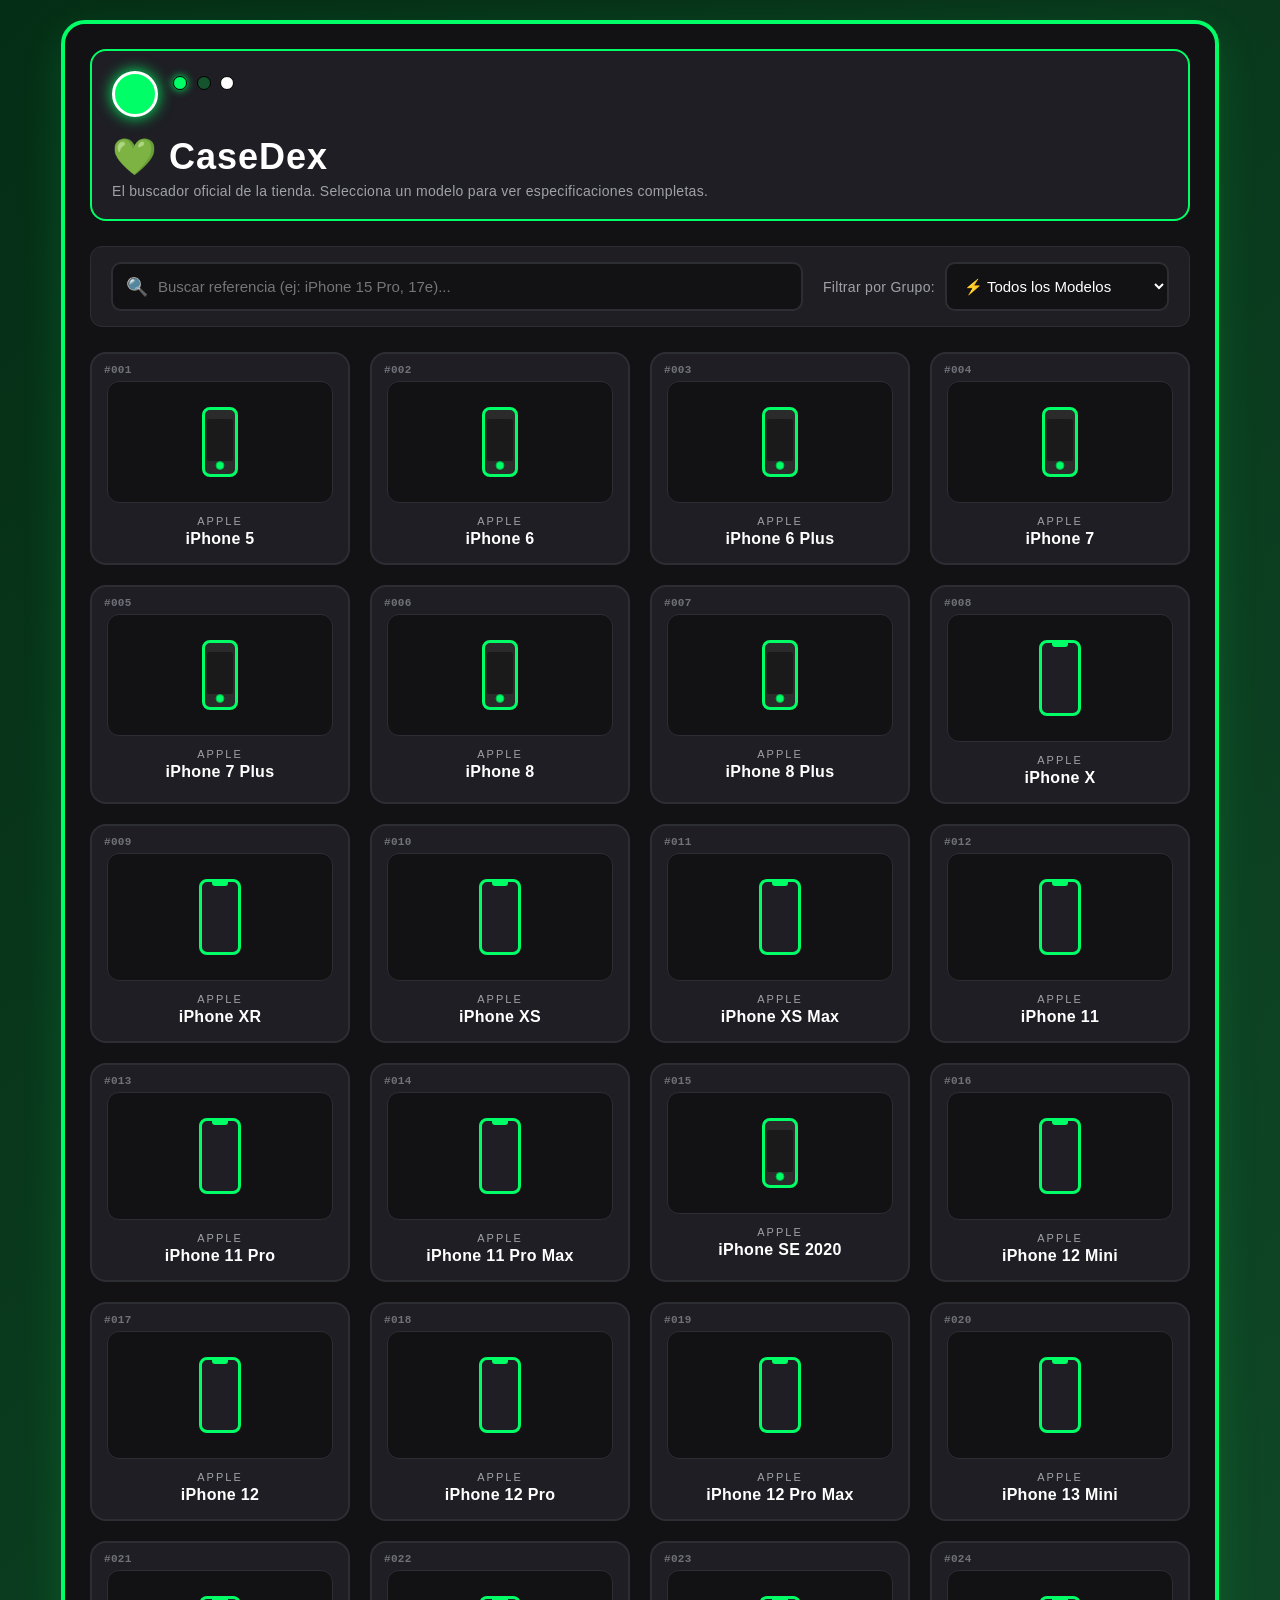
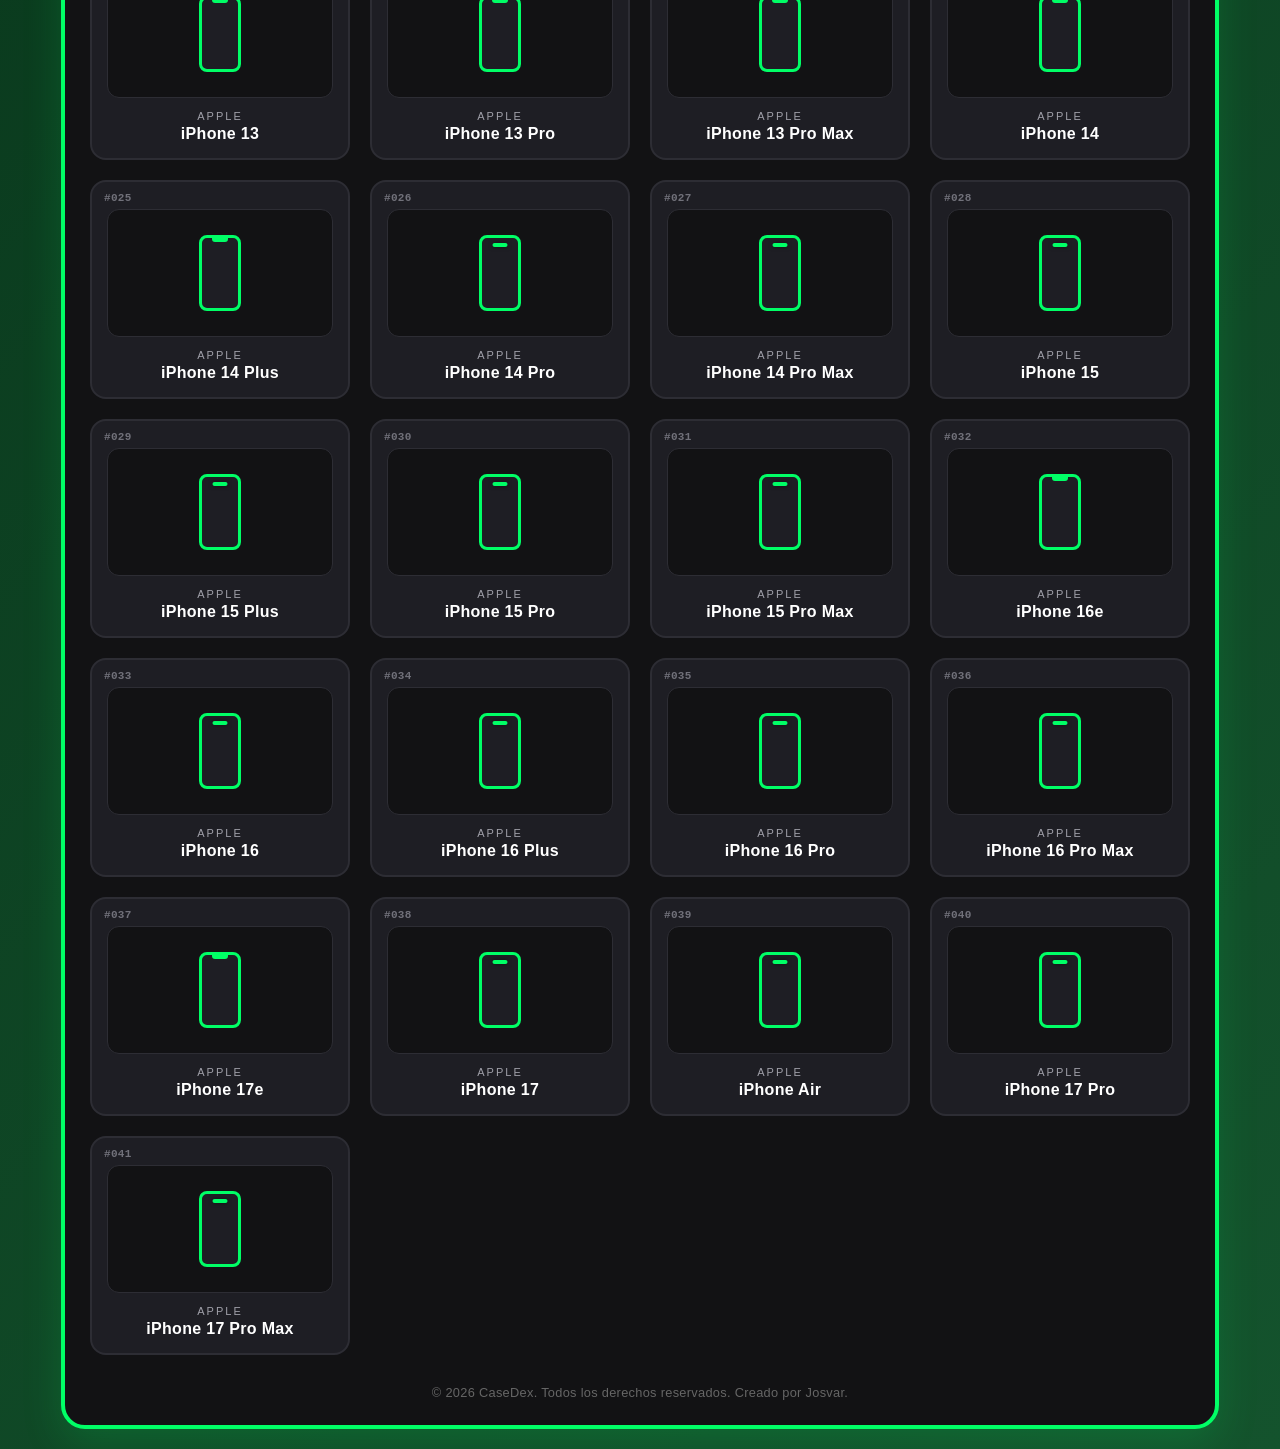
<file: index.html>
<!DOCTYPE html>
<html lang="es">
<head>
    <meta charset="UTF-8">
    <meta name="viewport" content="width=1200">
    <title>CaseDex - by Josvar 💚</title>
    <link rel="stylesheet" href="style.css">
    <link rel="icon" href="data:image/svg+xml,<svg xmlns=%22http://www.w3.org/2000/svg%22 viewBox=%220 0 100 100%22><text y=%22.9em%22 font-size=%2290%22>📱</text></svg>">
</head>
<body>
    <div class="casedex-container">
        <header class="pokedex-header">
            <div class="header-top">
                <div class="pokedex-camera"></div>
                <div class="pokedex-lights">
                    <span class="light green-neon"></span>
                    <span class="light dark-green"></span>
                    <span class="light white"></span>
                </div>
            </div>
            <h1>💚 CaseDex</h1>
            <p>El buscador oficial de la tienda. Selecciona un modelo para ver especificaciones completas.</p>
        </header>

        <section class="panel-control">
            <div class="search-wrapper">
                <span class="search-icon">🔍</span>
                <input type="text" id="buscador-input" placeholder="Buscar referencia (ej: iPhone 15 Pro, 17e)...">
            </div>
            
            <div class="filter-wrapper">
                <label for="filtro-grupo">Filtrar por Grupo:</label>
                <select id="filtro-grupo">
                    <option value="todos">⚡ Todos los Modelos</option>
                    <option value="Apple">🍏 Apple</option>
                    <option value="Samsung">🔹 Samsung</option>
                    <option value="Xiaomi">🔺 Xiaomi</option>
                </select>
            </div>
        </section>

        <main class="grid-matriz" id="grid-dispositivos"></main>
        
        <div id="no-resultados" class="mensaje-vacio oculto">
            ❌ No se encontró ningún dispositivo que coincida.
        </div>

        
        <footer style="text-align: center; color: #666; font-size: 0.8rem; margin-top: 30px; font-family: sans-serif;">
            &copy; 2026 CaseDex. Todos los derechos reservados. Creado por Josvar.
        </footer>

    </div>

    <script>
        // ESTA ES TU ALTERNATIVA A BASE DE DATOS (Objeto Centralizado)
        const listaIphones = [
            { modelo: "iPhone 5", grupo: "Apple" },
            { modelo: "iPhone 6", grupo: "Apple" },
            { modelo: "iPhone 6 Plus", grupo: "Apple" },
            { modelo: "iPhone 7", grupo: "Apple" },
            { modelo: "iPhone 7 Plus", grupo: "Apple" },
            { modelo: "iPhone 8", grupo: "Apple" },
            { modelo: "iPhone 8 Plus", grupo: "Apple" },
            { modelo: "iPhone X", grupo: "Apple" },
            { modelo: "iPhone XR", grupo: "Apple" },
            { modelo: "iPhone XS", grupo: "Apple" },
            { modelo: "iPhone XS Max", grupo: "Apple" },
            { modelo: "iPhone 11", grupo: "Apple" },
            { modelo: "iPhone 11 Pro", grupo: "Apple" },
            { modelo: "iPhone 11 Pro Max", grupo: "Apple" },
            { modelo: "iPhone SE 2020", grupo: "Apple" },
            { modelo: "iPhone 12 Mini", grupo: "Apple" },
            { modelo: "iPhone 12", grupo: "Apple" },
            { modelo: "iPhone 12 Pro", grupo: "Apple" },
            { modelo: "iPhone 12 Pro Max", grupo: "Apple" },
            { modelo: "iPhone 13 Mini", grupo: "Apple" },
            { modelo: "iPhone 13", grupo: "Apple" },
            { modelo: "iPhone 13 Pro", grupo: "Apple" },
            { modelo: "iPhone 13 Pro Max", grupo: "Apple" },
            { modelo: "iPhone 14", grupo: "Apple" },
            { modelo: "iPhone 14 Plus", grupo: "Apple" },
            { modelo: "iPhone 14 Pro", grupo: "Apple" },
            { modelo: "iPhone 14 Pro Max", grupo: "Apple" },
            { modelo: "iPhone 15", grupo: "Apple" },
            { modelo: "iPhone 15 Plus", grupo: "Apple" },
            { modelo: "iPhone 15 Pro", grupo: "Apple" },
            { modelo: "iPhone 15 Pro Max", grupo: "Apple" },
            { modelo: "iPhone 16e", grupo: "Apple" },
            { modelo: "iPhone 16", grupo: "Apple" },
            { modelo: "iPhone 16 Plus", grupo: "Apple" },
            { modelo: "iPhone 16 Pro", grupo: "Apple" },
            { modelo: "iPhone 16 Pro Max", grupo: "Apple" },
            { modelo: "iPhone 17e", grupo: "Apple" },
            { modelo: "iPhone 17", grupo: "Apple" },
            { modelo: "iPhone Air", grupo: "Apple" },
            { modelo: "iPhone 17 Pro", grupo: "Apple" },
            { modelo: "iPhone 17 Pro Max", grupo: "Apple" }
        ];

        const grid = document.getElementById('grid-dispositivos');
        const buscador = document.getElementById('buscador-input');
        const filtroGrupo = document.getElementById('filtro-grupo');
        const noResultados = document.getElementById('no-resultados');

        function renderizarMatriz() {
            const textoBusqueda = buscador.value.toLowerCase().trim();
            const grupoSeleccionado = filtroGrupo.value;
            
            grid.innerHTML = '';
            let contadorVisibles = 0;

            listaIphones.forEach((item, index) => {
                const coincideBusqueda = item.modelo.toLowerCase().includes(textoBusqueda);
                const coincideGrupo = (grupoSeleccionado === 'todos') || (item.grupo === grupoSeleccionado);

                if (coincideBusqueda && coincideGrupo) {
                    contadorVisibles++;
                    const numeroDex = String(index + 1).padStart(3, '0');

                    // 1. EVALUACIÓN DE DISEÑO DE PANTALLA SEGÚN EL MODELO
                    let tipoPantalla = '';

                    // Si es un modelo 'e' (16e o 17e) -> Notch clásico
                    if (item.modelo.includes('16e') || item.modelo.includes('17e')) {
                        tipoPantalla = 'notch'; 
                    } 
                    // Si es un modelo con Isla Dinámica
                    else if (
                        item.modelo.includes('Air') ||
                        item.modelo.includes('14 Pro') || 
                        item.modelo.includes('15') || 
                        item.modelo.includes('16') || 
                        item.modelo.includes('17')
                    ) {
                        tipoPantalla = 'isla-dinamica';
                    }
                    // Si es de los modelos antiguos clásicos -> Botón Home
                    else if (
                        item.modelo.includes('iPhone 5') ||
                        item.modelo.includes('iPhone 6') ||
                        item.modelo.includes('iPhone 7') ||
                        item.modelo.includes('iPhone 8') ||
                        item.modelo.includes('iPhone SE')
                    ) {
                        tipoPantalla = 'boton-home';
                    }
                    // Cualquier otro intermedio (X, XR, XS, 11, 12, 13) -> Notch clásico
                    else {
                        tipoPantalla = 'notch';
                    }

                    // 2. Definimos el HTML interno del elemento según el tipo de pantalla
                    let elementoPantalla = '';
                    if (tipoPantalla === 'isla-dinamica') {
                        elementoPantalla = '<div class="isla-dinamica"></div>';
                    } else if (tipoPantalla === 'notch') {
                        elementoPantalla = '<div class="notch"></div>';
                    } else if (tipoPantalla === 'boton-home') {
                        elementoPantalla = '<div class="boton-home"></div>';
                    }
                    
                    const tarjeta = document.createElement('div');
                    tarjeta.className = 'tarjeta-pokemon';
                    tarjeta.innerHTML = `
                        <div class="pokemon-id">#${numeroDex}</div>
                        <div class="imagen-contenedor">
                            <div class="smartphone-icon ${tipoPantalla === 'boton-home' ? 'estilo-clasico' : ''}">
                                ${elementoPantalla}
                            </div>
                        </div>
                        <div class="marca">Apple</div>
                        <div class="modelo">${item.modelo}</div>
                    `;
                    
                    tarjeta.addEventListener('click', () => {
                        window.location.href = `detalles.html?modelo=${encodeURIComponent(item.modelo)}`;
                    });
                    grid.appendChild(tarjeta);
                }
            });

            if (contadorVisibles === 0) noResultados.classList.remove('oculto');
            else noResultados.classList.add('oculto');
        }

        buscador.addEventListener('input', renderizarMatriz);
        filtroGrupo.addEventListener('change', renderizarMatriz);
        document.addEventListener('DOMContentLoaded', renderizarMatriz);
    </script>

</body>
</html>
</file>
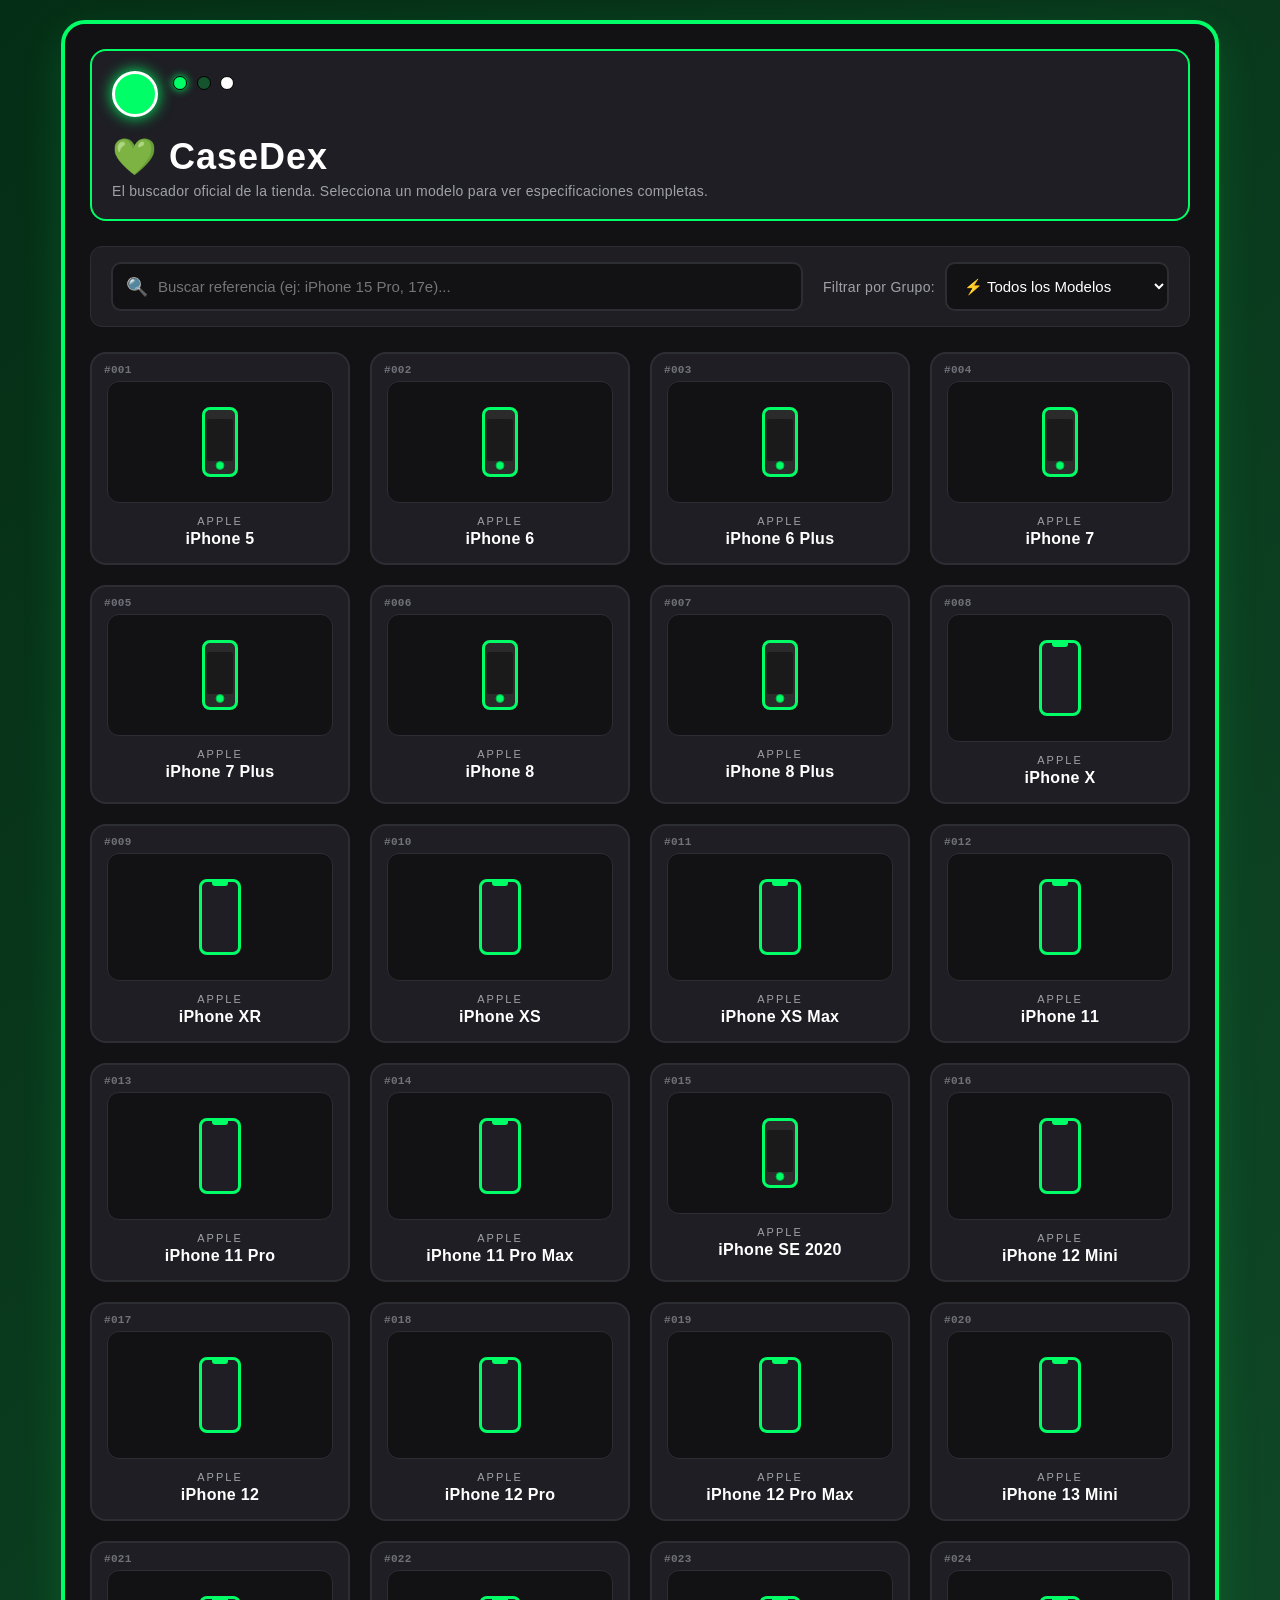
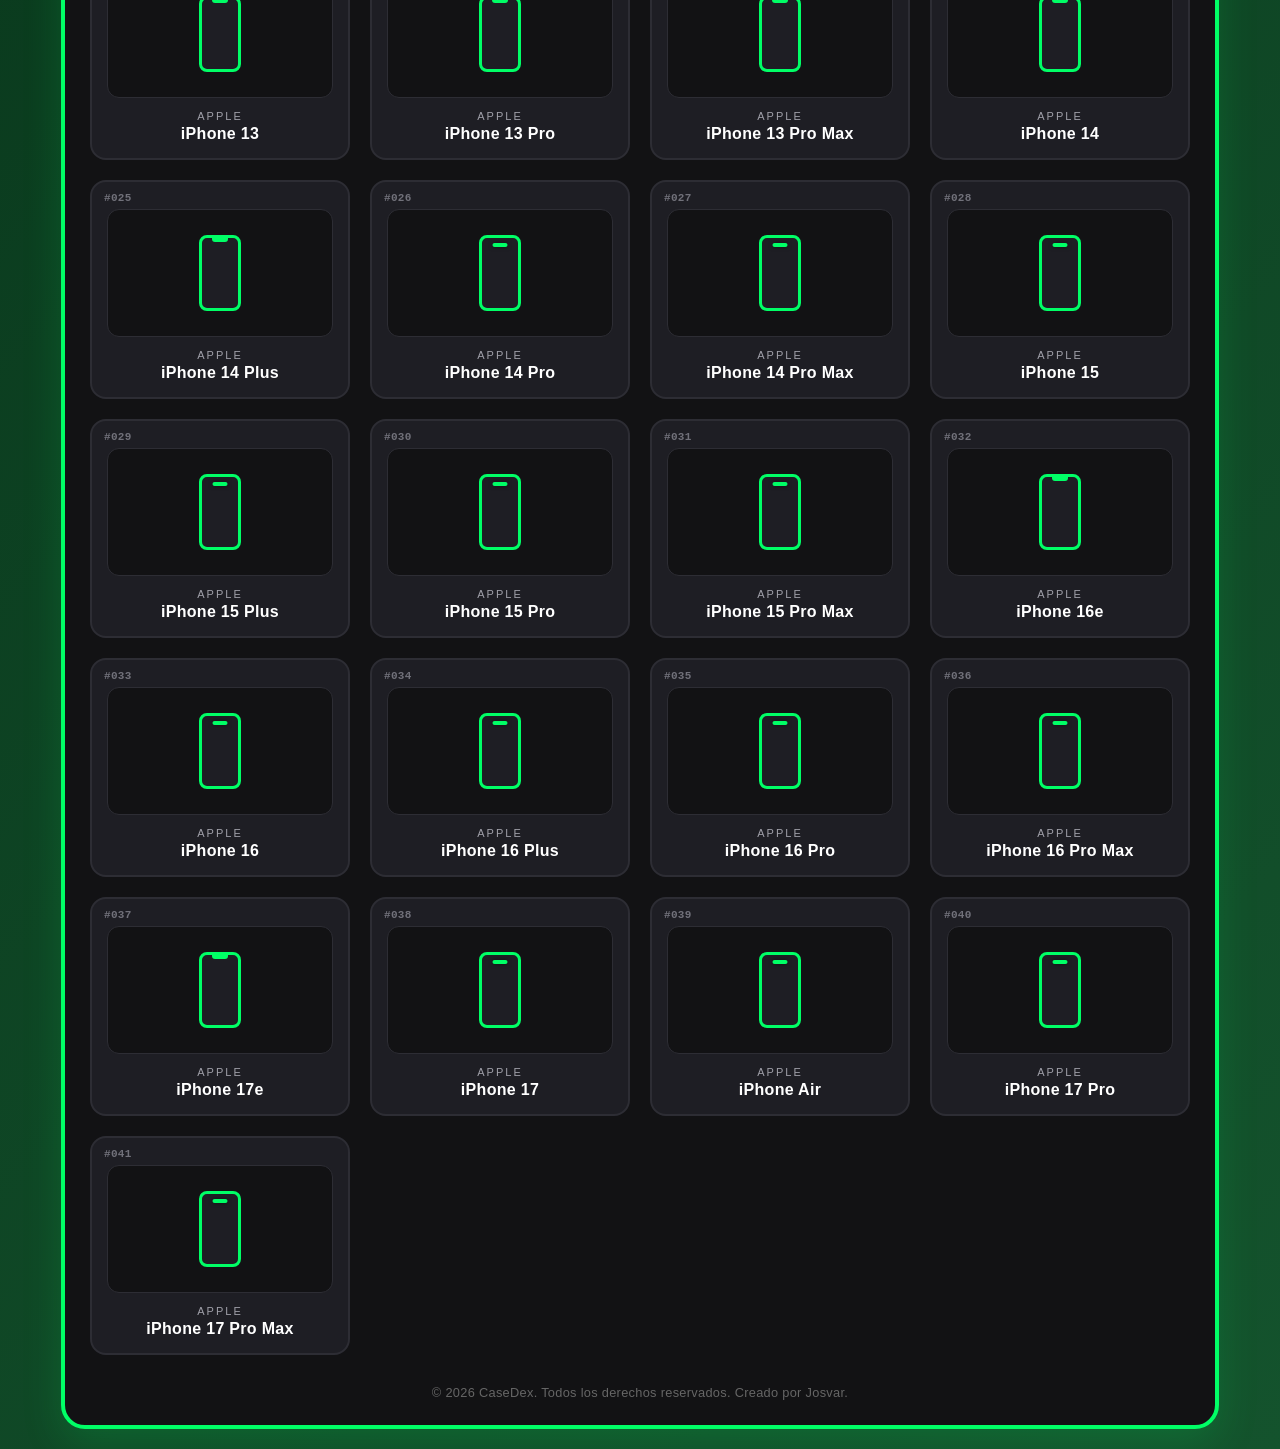
<file: detalles.html>
<!DOCTYPE html>
<html lang="es">
<head>
    <meta charset="UTF-8">
    <meta name="viewport" content="width=1200">
    <title>Especificaciones del Dispositivo - CaseDex</title>
    <link rel="stylesheet" href="style.css">
    <link rel="icon" href="data:image/svg+xml,<svg xmlns=%22http://www.w3.org/2000/svg%22 viewBox=%220 0 100 100%22><text y=%22.9em%22 font-size=%2290%22>📱</text></svg>">
</head>
<body>
    <div class="casedex-container container-detalles">
        
        <a href="index.html" class="btn-regresar">⬅️ Volver al Buscador</a>

        <div class="modal-info-header">
            <div class="modal-avatar-smartphone">
                <div class="smartphone-icon-mini"><div class="notch-mini"></div></div>
            </div>
            <div>
                <span class="modal-submarca" id="txt-marca">CARGANDO...</span>
                <h2 id="txt-modelo">Modelo</h2>
            </div>
        </div>

        <div class="dos-columnas-grid">
            <section class="recuadro-zona">
                <h3>📋 Características</h3>
                <div class="lista-detalles" style="display: flex; gap: 40px; width: 100%; justify-content: space-between; flex-wrap: nowrap;">
                    
                    <div class="columna-caracteristicas" style="flex: 1; min-width: 45%;">
                        <div class="item-detalle" style="padding: 10px 0; border-bottom: 1px dashed rgba(255,255,255,0.1);">
                            <strong>Tipo de Puerto:</strong> <span id="char-puerto">-</span>
                        </div>
                        <div class="item-detalle" style="padding: 10px 0; border-bottom: 1px dashed rgba(255,255,255,0.1);">
                            <strong>Cantidad de Cámaras:</strong> <span id="char-camaras">-</span>
                        </div>
                        <div class="item-detalle" style="padding: 10px 0; border-bottom: 1px dashed rgba(255,255,255,0.1);">
                            <strong>Tamaño de Pantalla:</strong> <span id="char-tamano">-</span>
                        </div>
                    </div>

                    <div class="columna-caracteristicas" style="flex: 1; min-width: 45%;">
                        <div class="item-detalle" style="padding: 10px 0; border-bottom: 1px dashed rgba(255,255,255,0.1);">
                            <strong>Botón de Silencio:</strong> <span id="char-silenciar">-</span>
                        </div>
                        <div class="item-detalle" style="padding: 10px 0; border-bottom: 1px dashed rgba(255,255,255,0.1);">
                            <strong>Seguridad Biométrica:</strong> <span id="char-faceid">-</span>
                        </div>
                        <div class="item-detalle" style="padding: 10px 0; border-bottom: 1px dashed rgba(255,255,255,0.1);">
                            <strong>Control de Cámara:</strong> <span id="char-controlcamara">-</span>
                        </div>
                    </div>

                </div>
            </section>

            <section class="recuadro-zona">
                <h3>🔄 Compatibilidades</h3>
                <div class="lista-detalles">
                    <div class="item-detalle compatible-block">
                        <strong>Protector de Pantalla:</strong>
                        <p id="comp-pantalla">-</p>
                    </div>
                    <div class="item-detalle compatible-block">
                        <strong>Cubrecámaras:</strong>
                        <p id="comp-cubrecamaras">-</p>
                    </div>
                    <div class="item-detalle compatible-block">
                        <strong>Carcasas / Fundas:</strong>
                        <p id="comp-carcasas">-</p>
                    </div>
                </div>
            </section>
        </div>

        <section class="recuadro-zona">
            <h3>📍 Ubicación en Tienda</h3>
            <span id="txt-nombre-mueble" style="display: none;"></span> 
            
            <p id="txt-nota-ubicacion">Cargando ubicación...</p>

            <div id="contenedor-plano-dinamico"></div>
        </section>

        <section class="recuadro-zona evolucion-seccion seccion-espaciada">
            <h3>🧬 Línea de Evolución de la Serie</h3>
            <div class="evolucion-flex" id="contenedor-evolucion">
                </div>
        </section>

        <footer style="text-align: center; color: #666; font-size: 0.8rem; margin-top: 30px; font-family: sans-serif;">
            &copy; 2026 CaseDex. Todos los derechos reservados. Creado por Josvar.
        </footer>
        
    </div>

    <script src="inventario.js"></script>
    <script>
        document.addEventListener('DOMContentLoaded', () => {
            const params = new URLSearchParams(window.location.search);
            const modeloSeleccionado = params.get('modelo');

            if (!modeloSeleccionado) {
                window.location.href = 'index.html';
                return;
            }

            const datos = bdInventario[modeloSeleccionado];

            if (datos) {
                document.getElementById('txt-modelo').textContent = modeloSeleccionado.toUpperCase();
                document.getElementById('txt-marca').textContent = (datos.marca || "").toUpperCase();

                // Características Seguras
                const caracteristicas = datos.caracteristicas || {};
                document.getElementById('char-puerto').textContent = datos.caracteristicas?.puerto || "-";
                document.getElementById('char-camaras').textContent = datos.caracteristicas?.cantCamaras || "-";
                document.getElementById('char-tamano').textContent = datos.caracteristicas?.tamano || "-";
                document.getElementById('char-silenciar').textContent = datos.caracteristicas?.silenciar || "-";
                document.getElementById('char-faceid').textContent = datos.caracteristicas?.faceId || "-";
                document.getElementById('char-controlcamara').textContent = datos.caracteristicas?.controlCamara || "-";

                // Compartibilidades Seguras
                const compatibilidades = datos.compatibilidades || {};
                document.getElementById('comp-pantalla').textContent = compatibilidades.pantalla || "No definido";
                document.getElementById('comp-cubrecamaras').textContent = compatibilidades.cubrecamaras || "No definido";
                document.getElementById('comp-carcasas').textContent = compatibilidades.carcasas || "No definido";

                // ==========================================
                // MOTOR DE RENDERIZADO DINÁMICO (SOPORTE MULTI-CAJÓN CORREGIDO)
                // ==========================================
                const ubicacion = datos.ubicacion || {};
                document.getElementById('txt-nota-ubicacion').textContent = ubicacion.nota || "Sin notas de ubicación.";

                // Capturar variables de la base de datos de manera segura
                const letraMueble = (ubicacion.mueble || "A").toUpperCase(); 
                const ubicacionObjetivo = String(ubicacion.numeroCajon || "").toLowerCase().trim();

                // FUNCIÓN AUXILIAR CORREGIDA: Compara de manera segura números y texto
                const esCajonActivo = (idCajon) => {
                    if (!ubicacionObjetivo) return false;
                    
                    const idString = String(idCajon).toLowerCase().trim();

                    // Si es una zona superior, buscamos coincidencia de texto directa
                    if (idString.startsWith('sup-')) {
                        return ubicacionObjetivo.includes(idString);
                    }
                    
                    // Para cajones numéricos, extraemos todos los números individuales de la base de datos
                    const numerosBuscados = ubicacionObjetivo.match(/\d+/g) || [];
                    return numerosBuscados.includes(idString);
                };

                // Estilo base inyectado para asegurar volumen en todos los cajones inferiores pequeños
                const estiloCajonBase = `min-height: 45px; background-color: #2a2a2e; border: 1px solid #444; border-radius: 4px; box-sizing: border-box;`;

                // Capturar contenedor e inyectar el diseño según el mueble
                const contenedorPlano = document.getElementById('contenedor-plano-dinamico');
                
                if (contenedorPlano) {
                    contenedorPlano.innerHTML = ''; // Limpiar mapa anterior

                    if (letraMueble === "A") {
                        // 🏛️ DISEÑO MUEBLE A
                        contenedorPlano.innerHTML = `
                            <div class="orientacion-tienda-wrapper">
                                <div class="referencia-lateral texto-espejo">ESPEJO</div>
                                <div class="mueble-real-contenedor">
                                    <div class="mueble-zona-superior">
                                        <div class="bloque-superior" id="mueble-a-sup-1"></div>
                                        <div class="bloque-superior" id="mueble-a-sup-2"></div>
                                        <div class="bloque-superior" id="mueble-a-sup-3"></div>
                                    </div>
                                    <div class="mueble-zona-inferior" id="mueble-inferior-grid"></div>
                                </div>
                                <div class="referencia-lateral texto-entrada">ENTRADA</div>
                            </div>
                        `;

                        if (esCajonActivo('sup-1')) document.getElementById('mueble-a-sup-1')?.classList.add('activo');
                        if (esCajonActivo('sup-2')) document.getElementById('mueble-a-sup-2')?.classList.add('activo');
                        if (esCajonActivo('sup-3')) document.getElementById('mueble-a-sup-3')?.classList.add('activo');

                        const gridInferior = document.getElementById('mueble-inferior-grid');
                        if (gridInferior) {
                            const gavetaIzq = document.createElement('div');
                            gavetaIzq.className = 'cajon-inf gaveta-grande';
                            if (ubicacionObjetivo.includes('gaveta')) {
                                gavetaIzq.classList.add('activo');
                            }
                            gridInferior.appendChild(gavetaIzq);

                            for (let i = 1; i <= 28; i++) {
                                const divCajon = document.createElement('div');
                                divCajon.className = 'cajon-inf';
                                divCajon.style = estiloCajonBase;
                                if (esCajonActivo(i)) {
                                    divCajon.classList.add('activo');
                                }
                                gridInferior.appendChild(divCajon);
                            }
                        }

                    } else if (letraMueble === "B") {
                        // 🏛️ DISEÑO MUEBLE B
                        contenedorPlano.innerHTML = `
                            <div class="orientacion-tienda-wrapper">
                                <div class="referencia-lateral" style="border: none;"></div>
                                <div class="mueble-real-contenedor">
                                    <div class="mueble-b-contenedor">
                                        <div class="mueble-zona-superior-unica" id="mueble-b-sup"></div>
                                        <div class="mueble-b-inferior-grid">
                                            <div class="cajon-inf" id="mueble-b-1" style="${estiloCajonBase}"></div>
                                            <div class="cajon-inf" id="mueble-b-2" style="${estiloCajonBase}"></div>
                                            <div class="cajon-inf" id="mueble-b-3" style="${estiloCajonBase}"></div>
                                            <div class="cajon-inf" id="mueble-b-4" style="${estiloCajonBase}"></div>
                                            <div class="cajon-inf" id="mueble-b-5" style="${estiloCajonBase}"></div>
                                            <div class="cajon-inf" id="mueble-b-6" style="${estiloCajonBase}"></div>
                                        </div>
                                    </div>
                                </div>
                            </div>
                        `;

                        if (ubicacionObjetivo.includes('sup')) {
                            document.getElementById('mueble-b-sup')?.classList.add('activo');
                        }
                        for (let i = 1; i <= 6; i++) {
                            if (esCajonActivo(i)) document.getElementById(`mueble-b-${i}`)?.classList.add('activo');
                        }

                    } else if (letraMueble === "C") {
                        // 🏛️ DISEÑO MUEBLE C (36 cajones)
                        contenedorPlano.innerHTML = `
                            <div class="mueble-real-contenedor" style="display: flex; flex-direction: column; gap: 8px; width: 100%;">
                                <div style="display: grid; grid-template-columns: repeat(3, 1fr); gap: 6px; height: 160px;">
                                    <div class="bloque-superior" id="mueble-c-sup-1"></div>
                                    <div class="bloque-superior" id="mueble-c-sup-2"></div>
                                    <div class="bloque-superior" id="mueble-c-sup-3"></div>
                                </div>
                                <div id="mueble-c-grid" style="display: grid; grid-template-columns: repeat(9, 1fr); gap: 6px; background: #1e1e22; padding: 8px; border-radius: 6px; border: 1px solid #333;"></div>
                            </div>
                        `;
                        if (esCajonActivo('sup-1')) document.getElementById('mueble-c-sup-1')?.classList.add('activo');
                        if (esCajonActivo('sup-2')) document.getElementById('mueble-c-sup-2')?.classList.add('activo');
                        if (esCajonActivo('sup-3')) document.getElementById('mueble-c-sup-3')?.classList.add('activo');

                        const gridC = document.getElementById('mueble-c-grid');
                        for (let i = 1; i <= 36; i++) {
                            const cajon = document.createElement('div');
                            cajon.className = 'cajon-inf';
                            cajon.style = estiloCajonBase;
                            if (esCajonActivo(i)) cajon.classList.add('activo');
                            gridC.appendChild(cajon);
                        }

                    } else if (letraMueble === "D") {
                        // 🏛️ DISEÑO MUEBLE D (12 cajones)
                        contenedorPlano.innerHTML = `
                            <div class="mueble-real-contenedor" style="display: flex; flex-direction: column; gap: 8px; width: 100%; max-width: 400px; margin: 0 auto;">
                                <div style="display: grid; grid-template-columns: repeat(2, 1fr); gap: 6px; height: 160px;">
                                    <div class="bloque-superior" id="mueble-d-sup-1"></div>
                                    <div class="bloque-superior" id="mueble-d-sup-2"></div>
                                </div>
                                <div id="mueble-d-grid" style="display: grid; grid-template-columns: repeat(3, 1fr); gap: 6px; background: #1e1e22; padding: 8px; border-radius: 6px; border: 1px solid #333;"></div>
                            </div>
                        `;
                        if (esCajonActivo('sup-1')) document.getElementById('mueble-d-sup-1')?.classList.add('activo');
                        if (esCajonActivo('sup-2')) document.getElementById('mueble-d-sup-2')?.classList.add('activo');

                        const gridD = document.getElementById('mueble-d-grid');
                        for (let i = 1; i <= 12; i++) {
                            const cajon = document.createElement('div');
                            cajon.className = 'cajon-inf';
                            cajon.style = estiloCajonBase;
                            if (esCajonActivo(i)) cajon.classList.add('activo');
                            gridD.appendChild(cajon);
                        }

                    } else if (letraMueble === "E") {
                        // 🏛️ DISEÑO MUEBLE E (48 cajones)
                        contenedorPlano.innerHTML = `
                            <div class="mueble-real-contenedor" style="display: flex; flex-direction: column; gap: 8px; width: 100%;">
                                <div style="display: grid; grid-template-columns: repeat(4, 1fr); gap: 6px; height: 160px;">
                                    <div class="bloque-superior" id="mueble-e-sup-1"></div>
                                    <div class="bloque-superior" id="mueble-e-sup-2"></div>
                                    <div class="bloque-superior" id="mueble-e-sup-3"></div>
                                    <div class="bloque-superior" id="mueble-e-sup-4"></div>
                                </div>
                                <div id="mueble-e-grid" style="display: grid; grid-template-columns: repeat(12, 1fr); gap: 6px; background: #1e1e22; padding: 8px; border-radius: 6px; border: 1px solid #333;"></div>
                            </div>
                        `;
                        if (esCajonActivo('sup-1')) document.getElementById('mueble-e-sup-1')?.classList.add('activo');
                        if (esCajonActivo('sup-2')) document.getElementById('mueble-e-sup-2')?.classList.add('activo');
                        if (esCajonActivo('sup-3')) document.getElementById('mueble-e-sup-3')?.classList.add('activo');
                        if (esCajonActivo('sup-4')) document.getElementById('mueble-e-sup-4')?.classList.add('activo');

                        const gridE = document.getElementById('mueble-e-grid');
                        for (let i = 1; i <= 48; i++) {
                            const cajon = document.createElement('div');
                            cajon.className = 'cajon-inf';
                            cajon.style = estiloCajonBase;
                            if (esCajonActivo(i)) cajon.classList.add('activo');
                            gridE.appendChild(cajon);
                        }

                    } else if (letraMueble === "F") {
                        // 🏛️ DISEÑO MUEBLE F
                        contenedorPlano.innerHTML = `
                            <div class="mueble-real-contenedor" style="display: grid; grid-template-columns: 6fr 3fr; gap: 12px; width: 100%;">
                                
                                <div style="display: flex; flex-direction: column; gap: 8px;">
                                    <div style="display: grid; grid-template-columns: repeat(2, 1fr); gap: 6px; height: 240px;">
                                        <div class="bloque-superior" id="mueble-f-sup-1"></div>
                                        <div class="bloque-superior" id="mueble-f-sup-2"></div>
                                    </div>
                                    <div id="mueble-f-izq-grid" style="display: grid; grid-template-columns: repeat(6, 1fr); gap: 6px; background: #1e1e22; padding: 8px; border-radius: 6px; border: 1px solid #333;"></div>
                                </div>

                                <div style="display: grid; grid-template-rows: auto 1fr; gap: 8px;">
                                    <div class="bloque-superior" id="mueble-f-sup-3" style="height: calc(240px + 8px + 90px + 6px);"></div>
                                    <div id="mueble-f-der-grid" style="display: grid; grid-template-columns: repeat(3, 1fr); gap: 6px; background: #1e1e22; padding: 8px; border-radius: 6px; border: 1px solid #333;"></div>
                                </div>

                            </div>
                        `;

                        if (esCajonActivo('sup-1')) document.getElementById('mueble-f-sup-1')?.classList.add('activo');
                        if (esCajonActivo('sup-2')) document.getElementById('mueble-f-sup-2')?.classList.add('activo');
                        if (esCajonActivo('sup-3')) document.getElementById('mueble-f-sup-3')?.classList.add('activo');

                        // Renderizar los 24 cajones izquierdos (1 al 24)
                        const gridFIzq = document.getElementById('mueble-f-izq-grid');
                        for (let i = 1; i <= 24; i++) {
                            const cajon = document.createElement('div');
                            cajon.className = 'cajon-inf';
                            cajon.style = estiloCajonBase;
                            if (esCajonActivo(i)) cajon.classList.add('activo');
                            gridFIzq.appendChild(cajon);
                        }

                        // Renderizar los 6 cajones derechos (25 al 30)
                        const gridFDer = document.getElementById('mueble-f-der-grid');
                        for (let i = 25; i <= 30; i++) {
                            const cajon = document.createElement('div');
                            cajon.className = 'cajon-inf';
                            cajon.style = estiloCajonBase;
                            if (esCajonActivo(i)) cajon.classList.add('activo');
                            gridFDer.appendChild(cajon);
                        }
                    }
                }
                // ==========================================

                // Línea de Evolución Dinámica
                const contenedorEvolucion = document.getElementById('contenedor-evolucion');
                contenedorEvolucion.innerHTML = '';

                // Renderizar evolución/serie
                Object.keys(bdInventario).forEach(nombreClave => {
                    const telf = bdInventario[nombreClave];
                    if (telf.serie === datos.serie && telf.marca === datos.marca) {
                        const esElActual = nombreClave === modeloSeleccionado ? 'tarjeta-actual' : '';
                        
                        let esIslaDinamicaEvolucion = false;
                        if (nombreClave.includes('16e') || nombreClave.includes('17e')) {
                            esIslaDinamicaEvolucion = false;
                        } else if (
                            nombreClave.includes('Air') ||
                            nombreClave.includes('14 Pro') ||
                            nombreClave.includes('15') ||
                            nombreClave.includes('16') ||
                            nombreClave.includes('17')
                        ) {
                            esIslaDinamicaEvolucion = true;
                        }

                        const muescaEvolucion = esIslaDinamicaEvolucion 
                            ? '<div class="isla-dinamica"></div>' 
                            : '<div class="notch"></div>';
                        
                        contenedorEvolucion.innerHTML += `
                            <a href="detalles.html?modelo=${encodeURIComponent(nombreClave)}" class="evolucion-tarjeta ${esElActual}">
                                <div class="imagen-contenedor" style="margin-bottom: 10px;">
                                    <div class="smartphone-icon">
                                        ${muescaEvolucion}
                                    </div>
                                </div>
                                <h4>${nombreClave}</h4>
                                <span>${telf.marca}</span>
                            </a>
                        `;
                    }
                });
            } else {
                document.getElementById('txt-modelo').textContent = modeloSeleccion0.toUpperCase();
                document.getElementById('txt-marca').textContent = "SIN REGISTROS";
                document.querySelector('.dos-columnas-grid').innerHTML = `
                    <div style="grid-column: 1 / -1; text-align: center; padding: 50px; background: #121214; border-radius: 12px; border: 1px dashed #2d2d34; color: #a1a1aa;">
                        ⚠️ No has ingresado las especificaciones para <strong>"${modeloSeleccionado}"</strong> en el archivo <code>inventario.js</code> todavía.
                    </div>
                `;
            }
        });
    </script>
</body>
</html>
</file>
<file: style.css>
/**
 * @file inventario.js
 * @description Base de datos local y plano dinámico para CaseDex.
 * @author Josvar
 * @copyright © 2026 Josvar. Todos los derechos reservados.
 * Prohibida su reproducción o copia sin autorización explícita.
 */

body {
    font-family: 'Impact', 'Segoe UI', Arial, sans-serif;
    background-color: #052e16; /* Verde ultra oscuro de fondo */
    background-image: linear-gradient(135deg, #052e16 0%, #14532d 100%);
    margin: 0;
    padding: 20px;
    display: flex;
    justify-content: center;
}

.casedex-container {
    max-width: 1100px;
    width: 100%;
    background: #121214; /* Tarjeta principal negra/oscura estilo concierto */
    padding: 25px;
    border-radius: 24px;
    box-shadow: 0 15px 40px rgba(0, 255, 102, 0.15);
    border: 4px solid #00ff66; /* Borde verde neón */
}

/* Header Ferxxo Style */
.pokedex-header {
    background: #1e1e24;
    color: #ffffff;
    padding: 20px;
    border-radius: 16px;
    margin-bottom: 25px;
    border: 2px solid #00ff66;
    position: relative;
}
.pokedex-camera {
    width: 40px;
    height: 40px;
    background: #00ff66;
    border-radius: 50%;
    border: 3px solid #fff;
    box-shadow: 0 0 15px #00ff66;
    display: inline-block;
}
.pokedex-lights {
    display: inline-block;
    vertical-align: top;
    margin-left: 10px;
    margin-top: 5px;
}
.light {
    width: 12px;
    height: 12px;
    border-radius: 50%;
    display: inline-block;
    margin-right: 5px;
    border: 1px solid #000;
}
.light.green-neon { background: #00ff66; box-shadow: 0 0 8px #00ff66; }
.light.dark-green { background: #14532d; }
.light.white { background: #ffffff; }

.pokedex-header h1 { 
    margin: 15px 0 5px 0; 
    font-size: 36px; 
    font-family: 'Arial Black', sans-serif;
    color: #fff;
    letter-spacing: 1px;
}
.pokedex-header h1 span {
    color: #00ff66; /* Texto resaltado */
    font-size: 20px;
    display: block;
    font-weight: normal;
    letter-spacing: 4px;
}
.pokedex-header p { font-family: 'Segoe UI', sans-serif; margin: 5px 0 0 0; font-size: 14px; color: #a1a1aa; }

/* 🔍 NUEVO PANEL DE CONTROL (Buscador y Selector) */
.panel-control {
    background: #1f1f23;
    padding: 15px 20px;
    border-radius: 12px;
    margin-bottom: 25px;
    border: 1px solid #2d2d34;
    display: flex;
    gap: 20px;
    flex-wrap: wrap;
    align-items: center;
}

.search-wrapper {
    flex: 2;
    min-width: 280px;
    position: relative;
}
.search-icon {
    position: absolute;
    left: 15px;
    top: 50%;
    transform: translateY(-50%);
    font-size: 18px;
}
#buscador-input {
    width: 100%;
    padding: 14px 14px 14px 45px;
    background: #121214;
    border: 2px solid #2d2d34;
    border-radius: 10px;
    color: white;
    font-size: 15px;
    box-sizing: border-box;
    transition: border 0.2s;
}
#buscador-input:focus {
    outline: none;
    border-color: #00ff66;
    box-shadow: 0 0 10px rgba(0, 255, 102, 0.2);
}

.filter-wrapper {
    flex: 1;
    min-width: 200px;
    display: flex;
    align-items: center;
    gap: 10px;
}
.filter-wrapper label {
    color: #a1a1aa;
    font-size: 14px;
    white-space: nowrap;
    font-family: 'Segoe UI', sans-serif;
}
#filtro-grupo {
    width: 100%;
    padding: 13px;
    background: #121214;
    border: 2px solid #2d2d34;
    border-radius: 10px;
    color: white;
    font-size: 15px;
    cursor: pointer;
}
#filtro-grupo:focus {
    outline: none;
    border-color: #00ff66;
}

/* 🌟 MATRIZ DINÁMICA DE 4 COLUMNAS 🌟 */
.grid-matriz {
    display: grid;
    grid-template-columns: repeat(4, 1fr);
    gap: 20px;
}

/* Tarjetas estilo Álbum Urbano */
.tarjeta-pokemon {
    background: #1e1e24;
    border: 2px solid #2d2d34;
    border-radius: 16px;
    padding: 15px;
    text-align: center;
    cursor: pointer;
    position: relative;
    transition: all 0.2s ease;
}
.tarjeta-pokemon:hover {
    transform: translateY(-5px);
    border-color: #00ff66;
    box-shadow: 0 5px 15px rgba(0, 255, 102, 0.2);
    background: #25252b;
}
.pokemon-id {
    position: absolute;
    top: 10px;
    left: 12px;
    font-size: 11px;
    font-weight: bold;
    color: #71717a;
    font-family: monospace;
}

/* Contenedor de la Silueta CSS */
.imagen-contenedor {
    background: #121214;
    border-radius: 12px;
    padding: 25px 0;
    margin: 12px 0;
    display: flex;
    justify-content: center;
    align-items: center;
    border: 1px solid #2d2d34;
}
.smartphone-icon {
    width: 36px;
    height: 70px;
    border: 3px solid #00ff66; /* Pantalla borde verde */
    border-radius: 8px;
    position: relative;
    background: #1e1e24;
}
.notch {
    width: 16px;
    height: 4px;
    background: #00ff66;
    border-radius: 0 0 3px 3px;
    position: absolute;
    top: 0; left: 50%;
    transform: translateX(-50%);
}

/* 🌟 NUEVOS ESTILOS PARA LA ISLA DINÁMICA */
.isla-dinamica {
    width: 15px;
    height: 4px;
    background: #00ff66; /* Negro puro simulando los sensores apagados */
    border-radius: 20px; /* Completamente ovalada */
    position: absolute;
    top: 5px; /* Separada del borde superior de la pantalla */
    left: 50%;
    transform: translateX(-50%);
    box-shadow: 0 0 4px rgba(0, 0, 0, 0.5);
}

.marca {
    font-family: 'Segoe UI', sans-serif;
    font-size: 11px;
    text-transform: uppercase;
    color: #a1a1aa;
    letter-spacing: 2px;
}
.modelo {
    font-family: 'Segoe UI', sans-serif;
    font-size: 16px;
    font-weight: bold;
    color: #ffffff;
    margin-top: 3px;
}

/* Ventana emergente (Modal) */
.modal {
    position: fixed;
    top: 0; left: 0; width: 100%; height: 100%;
    background: rgba(0, 0, 0, 0.85);
    display: flex;
    justify-content: center;
    align-items: center;
    z-index: 999;
}
.modal-contenido {
    background: #1e1e24;
    color: white;
    padding: 30px;
    border-radius: 20px;
    max-width: 700px;
    width: 90%;
    border: 3px solid #00ff66;
    position: relative;
}
.btn-cerrar {
    position: absolute;
    top: 15px; right: 20px;
    font-size: 32px; font-weight: bold; color: #00ff66; cursor: pointer;
}
#modal-titulo {
    font-size: 24px;
    margin-top: 0;
    border-bottom: 2px solid #2d2d34;
    padding-bottom: 10px;
}

/* Tabla de Inventario */
table { width: 100%; border-collapse: collapse; margin-top: 15px; font-family: 'Segoe UI', sans-serif; }
th, td { padding: 12px; text-align: left; border-bottom: 1px solid #2d2d34; }
th { background: #121214; color: #00ff66; }
tr:hover { background: rgba(0, 255, 102, 0.03); }

.mensaje-vacio {
    text-align: center;
    padding: 40px;
    color: #71717a;
    font-family: 'Segoe UI', sans-serif;
    font-size: 16px;
}
.oculto { display: none !important; }

/* Badges Ferxxo Style */
.badge { padding: 4px 8px; border-radius: 4px; font-size: 11px; font-weight: bold; text-transform: uppercase; }
.badge.carcasa { background: #1e3a8a; color: #3b82f6; }
.badge.pantalla { background: #064e3b; color: #34d399; }
.badge.cámara { background: #78350f; color: #fbbf24; }



/* Nuevos Estilos para la vista de Detalles Independiente */
.container-detalles {
    animation: fadeIn 0.3s ease-out forwards;
}

.btn-regresar {
    display: inline-block;
    padding: 10px 18px;
    background: #1f1f25;
    color: #00ff66;
    text-decoration: none;
    font-weight: bold;
    border-radius: 8px;
    border: 1px solid #2d2d34;
    transition: all 0.2s;
    font-size: 14px;
}
.btn-regresar:hover {
    background: #00ff66;
    color: #052e16;
    box-shadow: 0 0 10px rgba(0, 255, 102, 0.3);
}

.especificaciones-tecnicas {
    display: grid;
    grid-template-columns: repeat(auto-fit, minmax(200px, 1fr));
    gap: 15px;
    background: #121214;
}

.info-bloque {
    color: #ffffff;
    font-size: 15px;
    padding: 10px;
    background: #1e1e24;
    border-radius: 8px;
    border: 1px solid #2d2d34;
}

.badge-compatibilidad {
    color: #00ff66;
    font-weight: bold;
}
/* ==========================================
   💥 ULTRA MEJORA: COLORES DE LA PÁGINA DE DETALLES
   ========================================== */

/* Forzar que el contenedor de detalles tenga textos claros */
.container-detalles {
    animation: fadeIn 0.3s ease-out forwards;
    color: #ffffff; /* Convierte el texto general en Blanco */
}

/* Cambiar el título "Inventario y Ubicación de Accesorios" a Verde Neón */
.container-detalles h3 {
    color: #00ff66; 
    font-size: 22px;
    font-family: 'Arial Black', sans-serif;
    text-transform: uppercase;
    margin-top: 30px;
    letter-spacing: 1px;
    text-shadow: 0 0 8px rgba(0, 255, 102, 0.3);
}

/* Ajustar los bloques de especificaciones técnicas (Pulgadas, Conector, etc.) */
.especificaciones-tecnicas {
    display: grid;
    grid-template-columns: repeat(auto-fit, minmax(200px, 1fr));
    gap: 15px;
    background: #121214 !important; /* Fondo del contenedor negro */
    padding: 15px;
    border-radius: 12px;
}

/* Cambiar los textos de las etiquetas internas de especificaciones */
.info-bloque {
    background: #1e1e24; /* Fondo de cada cajita */
    border: 1px solid #2d2d34;
    border-radius: 8px;
    padding: 12px;
    font-size: 15px;
    color: #e4e4e7; /* Texto secundario en un gris claro/blanco sutil */
}

/* Hacer que los títulos en negrita (ej: "Tipo de Conector:") brillen en blanco puro */
.info-bloque strong {
    color: #ffffff; 
    font-weight: bold;
    display: block; /* Pone el título arriba */
    margin-bottom: 4px;
    font-size: 13px;
    text-transform: uppercase;
    letter-spacing: 0.5px;
}

/* Estilo para las etiquetas de los valores dentro de las cajitas */
.info-bloque span {
    color: #00ff66; /* Los valores como "USB-C" o "6.1 Pulgadas" saldrán en verde neón */
    font-weight: bold;
    font-size: 16px;
}

/* Forzar el color de las celdas de la tabla para que no se oscurezcan */
.tabla-pokedex td {
    color: #ffffff !important; /* Toda la fila de la tabla ahora será blanca */
}

/* Destacar los nombres de los artículos dentro de la tabla */
.nombre-articulo strong {
    color: #ffffff !important; /* Nombre de carcasas en blanco brillante */
}

/* Los textos mutados (las ubicaciones de pasillo y estante) cambian a un gris visible */
.texto-mutado {
    color: #a1a1aa !important; /* Cambia a gris claro para que se lea perfectamente */
}

/* ==========================================
   📐 MAQUETACIÓN DE LAS 3 ZONAS DE DETALLES
   ========================================== */

.tres-zonas-grid {
    display: grid;
    grid-template-columns: repeat(auto-fit, minmax(300px, 1fr));
    gap: 20px;
    margin-top: 20px;
}

/* El estilo de cada uno de los 3 recuadros */
.recuadro-zona {
    background: #121214;
    border: 1px solid #2d2d34;
    border-radius: 12px;
    padding: 20px;
    box-shadow: 0 4px 15px rgba(0,0,0,0.2);
}

.recuadro-zona h3 {
    color: #00ff66 !important;
    font-size: 18px !important;
    margin-top: 0 !important;
    margin-bottom: 15px !important;
    border-bottom: 1px solid #2d2d34;
    padding-bottom: 8px;
    text-transform: uppercase;
    letter-spacing: 0.5px;
}

/* Items de listas internas */
.item-detalle {
    background: #1e1e24;
    padding: 10px 12px;
    border-radius: 6px;
    margin-bottom: 10px;
    font-size: 14px;
    color: #ffffff;
    border: 1px solid #25252b;
}

.item-detalle strong {
    color: #a1a1aa;
    font-size: 12px;
    text-transform: uppercase;
    display: block;
    margin-bottom: 2px;
}

.item-detalle span {
    color: #00ff66;
    font-weight: bold;
    font-size: 15px;
}

/* Ajustes especiales para el recuadro de Compatibilidades */
.compatible-block p {
    margin: 4px 0 0 0;
    color: #ffffff;
    font-size: 14px;
    line-height: 1.4;
}

/* Ajustes para el recuadro de la Imagen de Ubicación */
.ubicacion-contenedor {
    display: flex;
    flex-direction: column;
    gap: 12px;
}

.mapa-wrapper {
    width: 100%;
    border-radius: 8px;
    overflow: hidden;
    border: 1px solid #2d2d34;
    background: #000;
}

.mapa-wrapper img {
    width: 100%;
    height: auto;
    display: block;
    object-fit: cover;
}

.nota-ubicacion {
    color: #a1a1aa;
    font-size: 13px;
    text-align: center;
    background: #1e1e24;
    padding: 8px;
    border-radius: 6px;
    margin: 0;
}

/* ==========================================
   💥 REDISEÑO: TIPOGRAFÍA DELGADA Y EVOLUCIÓN
   ========================================== */

/* Forzar letras limpias, delgadas y sin sobreponerse */
body, .container-detalles, .btn-regresar, h2, h3, h4 {
    font-family: 'Segoe UI', -apple-system, Roboto, sans-serif !important;
    font-weight: 400; /* Letra más delgada y estilizada */
    letter-spacing: 0.3px;
}

/* Arreglar el botón Volver que se sobreponía */
.btn-regresar {
    font-weight: 500 !important;
    font-size: 14px;
    text-transform: uppercase;
    border: 1px solid #00ff66;
    padding: 8px 16px;
    border-radius: 6px;
    display: inline-block;
    text-decoration: none;
    color: #00ff66 !important;
    background: transparent;
    transition: all 0.2s ease;
}

.btn-regresar:hover {
    background: rgba(0, 255, 102, 0.1);
    box-shadow: 0 0 10px rgba(0,255,102,0.2);
}

/* Cuadrícula superior para Características y Compatibilidades */
.dos-columnas-grid {
    display: grid;
    grid-template-columns: repeat(auto-fit, minmax(300px, 1fr));
    gap: 20px;
}

/* Ajustes del contenedor del Mapa Grande */
.mapa-wrapper-grande {
    width: 100%;
    max-height: 450px; /* Para que la imagen sea alta y clara */
    border-radius: 8px;
    overflow: hidden;
    border: 1px solid #2d2d34;
    background: #09090b;
}

.mapa-wrapper-grande img {
    width: 100%;
    height: 100%;
    object-fit: contain; /* Muestra el plano completo sin recortarlo */
    display: block;
}

/* --- SECCIÓN EVOLUCIÓN PÓKEMON --- */
.evolucion-seccion {
    border: 1px solid #00ff66 !important; /* Forzar el marco verde neón completo */
    box-shadow: 0 0 15px rgba(0, 255, 102, 0.1);
}

.evolucion-flex {
    display: flex;
    gap: 15px;
    justify-content: center;
    flex-wrap: wrap;
    padding: 10px 0;
}

.evolucion-tarjeta {
    background: #1e1e24;
    border: 1px solid #2d2d34;
    border-radius: 10px;
    padding: 15px;
    width: 140px;
    text-align: center;
    text-decoration: none;
    transition: all 0.2s ease;
    display: flex;
    flex-direction: column;
    align-items: center;
}

.evolucion-tarjeta img {
    width: 80px;
    height: 105px;
    object-fit: contain;
    margin-bottom: 10px;
    border-radius: 4px;
}

.evolucion-tarjeta h4 {
    margin: 5px 0 2px 0;
    color: #ffffff;
    font-size: 13px;
    font-weight: 500;
}

.evolucion-tarjeta span {
    color: #a1a1aa;
    font-size: 11px;
    text-transform: uppercase;
}

/* Efecto hover estilo carta Pokémon */
.evolucion-tarjeta:hover {
    border-color: #00ff66;
    transform: translateY(-4px);
    box-shadow: 0 5px 15px rgba(0, 255, 102, 0.2);
}

/* Tarjeta del teléfono que está mirando actualmente */
.tarjeta-actual {
    border-color: #00ff66;
    background: rgba(0, 255, 102, 0.05);
    box-shadow: inset 0 0 10px rgba(0, 255, 102, 0.1);
    pointer-events: none; /* Desactiva clics en sí mismo */
}

.evolucion-tarjeta .imagen-contenedor {
    display: flex;
    justify-content: center;
    align-items: center;
    width: 100%;
}

/* Configuración para el contenedor principal de características */
.lista-detalles.dos-columnas {
    display: flex;
    gap: 20px; /* Espacio de separación entre la columna izquierda y derecha */
    flex-wrap: wrap; /* Si la pantalla es muy angosta (como un celular), la segunda columna bajará automáticamente */
}

/* Cada una de las dos columnas ocupará la mitad del espacio disponible */
.columna-caracteristicas {
    flex: 1;
    min-width: 250px; /* Evita que las columnas se compriman demasiado */
}

/* Espaciado interno de cada fila de característica */
.item-detalle {
    padding: 8px 0;
    border-bottom: 1px dashed rgba(255, 255, 255, 0.1); /* Una línea sutil divisoria */
}

/* Contenedor principal del mueble completo */
.mueble-real-contenedor {
    background-color: #000000;
    border: 3px solid #ffffff;
    border-radius: 8px;
    max-width: 600px;
    margin: 0 auto;
    padding: 10px;
    display: flex;
    flex-direction: column;
    gap: 12px; /* Separación sutil entre zona alta y baja */
}

/* --- ZONA SUPERIOR --- */
.mueble-zona-superior {
    display: grid;
    grid-template-columns: repeat(3, 1fr); /* 3 columnas iguales */
    height: 240px; /* Representa los 2/3 de altura aproximada */
    gap: 6px;
}
.bloque-superior {
    background-color: #121212;
    border: 1px solid rgba(255, 255, 255, 0.4);
    border-radius: 4px;
    display: flex;
    align-items: center;
    justify-content: center;
    color: rgba(255, 255, 255, 0.3);
    font-size: 0.85rem;
    transition: all 0.3s ease;
}

/* --- ZONA INFERIOR --- */
.mueble-zona-inferior {
    display: grid;
    grid-template-columns: repeat(8, 1fr); /* 8 columnas iguales */
    grid-template-rows: repeat(4, 45px); /* 4 filas del mismo tamaño */
    gap: 4px;
}

/* Estilo común para todos los cajones inferiores */
.cajon-inf {
    background-color: #121212;
    border: 1px solid rgba(255, 255, 255, 0.4);
    border-radius: 2px;
    display: flex;
    align-items: center;
    justify-content: center;
    color: rgba(255, 255, 255, 0.3);
    font-size: 0.75rem;
    font-weight: bold;
    transition: all 0.3s ease;
}

/* Gaveta especial izquierda que toma la altura de 4 filas completas */
.gaveta-grande {
    grid-row: span 4; /* MAGIA: Ocupa las 4 filas hacia abajo */
    background-color: #1a1a1a;
}

/* --- EFECTO VERDE ACTIVO (NEÓN PREMIUM) --- */
.bloque-superior.activo, .cajon-inf.activo {
    background-color: #00ff66 !important;
    color: #000000 !important;
    border-color: #00ff66;
    box-shadow: 0 0 12px #00ff66;
}

/* --- CONTENEDOR DE ORIENTACIÓN ESPACIAL (MUEBLE A) --- */
.orientacion-tienda-wrapper {
    display: table; /* Usamos comportamiento de tabla compatible con WeasyPrint/Navegadores */
    width: 100%;
    margin: 20px 0;
    background: rgba(0, 0, 0, 0.3);
    border-radius: 12px;
    padding: 10px;
    border: 1px dashed rgba(0, 255, 102, 0.2);
}

/* Columnas simuladas */
.referencia-lateral {
    display: table-cell;
    vertical-align: middle;
    text-align: center;
    font-family: 'Impact', sans-serif;
    font-size: 1.2rem;
    letter-spacing: 4px;
    padding: 0 15px;
    user-select: none;
    width: 50px;
}

.mueble-real-contenedor {
    display: table-cell;
    vertical-align: top;
}

/* Estilo específico para Espejo (Plata Metálico / Neón Blanco Vivo) */
.texto-espejo {
    color: #e4e4e7; /* Un plata/blanco mucho más claro y brillante */
    text-shadow: 0 0 8px rgba(255, 255, 255, 0.8), 0 0 15px rgba(200, 200, 255, 0.3);
    border-right: 2px dashed rgba(255, 255, 255, 0.15);
    writing-mode: vertical-lr;
    transform: rotate(180deg); /* Hace que se lea de abajo hacia arriba */
}

/* Estilo específico para Entrada (Verde Ferxxo / Misma orientación de abajo hacia arriba) */
.texto-entrada {
    color: #00ff66;
    text-shadow: 0 0 8px rgba(0, 255, 102, 0.6);
    border-left: 2px dashed rgba(0, 255, 102, 0.2);
    writing-mode: vertical-lr;
    transform: rotate(180deg); /* 👈 ¡NUEVO! Ahora también rota para leerse idéntico a espejo */
}

/* Ajuste Responsive: En celulares reducimos el tamaño para que no estorbe */
@media (max-width: 768px) {
    .referencia-lateral {
        font-size: 0.9rem;
        padding: 0 6px;
        width: 30px;
    }
}

/* ==========================================================================
   🧱 SISTEMA MULTI-MUEBLE (ORIENTACIÓN ESPACIAL Y MUEBLE B)
   ========================================================================== */

/* Contenedor estructural para abrazar el mapa con las referencias laterales */
.orientacion-tienda-wrapper {
    display: table;
    width: 100%;
    margin: 20px 0;
    background: rgba(0, 0, 0, 0.3);
    border-radius: 12px;
    padding: 10px;
    border: 1px dashed rgba(0, 255, 102, 0.2);
}

.referencia-lateral {
    display: table-cell;
    vertical-align: middle;
    text-align: center;
    font-family: 'Impact', sans-serif;
    font-size: 1.2rem;
    letter-spacing: 4px;
    padding: 0 15px;
    user-select: none;
    width: 50px;
}

.mueble-real-contenedor {
    display: table-cell;
    vertical-align: top;
}

/* 🏢 TEXTOS VERTICALES (Ambos leídos simétricamente de abajo hacia arriba) */
.texto-espejo {
    color: #e4e4e7; /* Plata metálico brillante */
    text-shadow: 0 0 8px rgba(255, 255, 255, 0.8), 0 0 15px rgba(200, 200, 255, 0.3);
    border-right: 2px dashed rgba(255, 255, 255, 0.15);
    writing-mode: vertical-lr;
    transform: rotate(180deg);
}

.texto-espejo-derecha {
    color: #e4e4e7;
    text-shadow: 0 0 8px rgba(255, 255, 255, 0.8), 0 0 15px rgba(200, 200, 255, 0.3);
    border-left: 2px dashed rgba(255, 255, 255, 0.15);
    writing-mode: vertical-lr;
    transform: rotate(180deg);
}

.texto-entrada {
    color: #00ff66; /* Verde Ferxxo */
    text-shadow: 0 0 8px rgba(0, 255, 102, 0.6);
    border-left: 2px dashed rgba(0, 255, 102, 0.2);
    writing-mode: vertical-lr;
    transform: rotate(180deg);
}

/* 🛠️ ESTILOS EXCLUSIVOS DEL MUEBLE B */
.mueble-b-contenedor {
    display: flex;
    flex-direction: column;
    gap: 10px;
}

/* Panel superior único largo (3/5 de la altura total) */
.mueble-zona-superior-unica {
    height: 220px;
    background-color: #121212;
    border: 2px solid rgba(255, 255, 255, 0.4);
    border-radius: 6px;
    display: flex;
    align-items: center;
    justify-content: center;
    color: rgba(255, 255, 255, 0.2);
    font-size: 1.2rem;
    letter-spacing: 2px;
    transition: all 0.3s ease;
    width: 100%;
}

/* Grid de cajones inferiores de 3 columnas x 2 filas */
.mueble-b-inferior-grid {
    display: grid;
    grid-template-columns: repeat(3, 1fr) !important;
    grid-template-rows: repeat(2, 60px) !important;
    gap: 8px;
    width: 100%;
}

/* Ajustes para celulares */
@media (max-width: 768px) {
    .referencia-lateral {
        font-size: 0.9rem;
        padding: 0 6px;
        width: 30px;
    }
    .mueble-b-inferior-grid {
        grid-template-columns: repeat(2, 1fr) !important; /* En celular el B se adapta a 2 columnas */
    }
}

/* --- AJUSTES DE ALTURA PARA EL MUEBLE B REALISTA --- */
.mueble-b-contenedor {
    display: flex;
    flex-direction: column;
    gap: 8px;
    height: 480px; /* Incrementamos la altura total para darle ese aspecto imponente */
}

.mueble-zona-superior-unica {
    background-color: #121212;
    border: 1px solid rgba(255, 255, 255, 0.4);
    border-radius: 6px;
    height: 320px; /* El panel de accesorios superior ahora ocupa gran parte de la altura */
    transition: all 0.3s ease;
}

.mueble-b-inferior-grid {
    display: grid;
    grid-template-columns: repeat(3, 1fr); /* Manteniendo las 3 columnas */
    grid-template-rows: repeat(2, 70px);   /* Cajones más altos (70px cada uno) para balancear el diseño */
    gap: 6px;
}

/* Contenedor especial para el diseño clásico */
.smartphone-icon.estilo-clasico {
    background: #2b2b2b; /* Mismo fondo oscuro base de tus iconos */
    display: flex;
    flex-direction: column;
    justify-content: space-between;
    align-items: center;
    padding: 6px 0; /* Espacio para los marcos superior e inferior */
    box-sizing: border-box;
}

/* Modificamos el comportamiento de la pantalla en teléfonos clásicos */
.smartphone-icon.estilo-clasico::before {
    content: "";
    display: block;
    width: 86%;
    height: 65%; /* Deja espacio arriba para la cámara/parlante y abajo para el botón */
    background: #1a1a1a; /* Color de la pantalla apagada, igual que los otros */
    border-radius: 2px; /* Pantalla rectangular con esquinas casi rectas */
    position: absolute;
    top: 14%;
    left: 7%;
}

/* El Botón de Inicio Clásico */
.boton-home {
    width: 7px;
    height: 7px;
    background-color: #00ff66; /* Verde neón igual al marco */
    border: 1px solid #00aa44; /* Un verde un poco más oscuro para darle profundidad */
    border-radius: 50%; /* Completamente circular */
    position: absolute;
    bottom: 4px;
    left: 50%;
    transform: translateX(-50%);
    z-index: 2;
}

#txt-nota-ubicacion {
    color: #00ff66; /* Tu verde neón característico */
    font-family: inherit; /* Hereda la tipografía exacta del teléfono/matriz */
    font-size: 0.95rem;
    text-transform: uppercase; /* Lo pone en mayúsculas si tus características van así */
    letter-spacing: 1px; /* Espaciado sutil estilo retro */
    margin-bottom: 15px;
}
</file>
